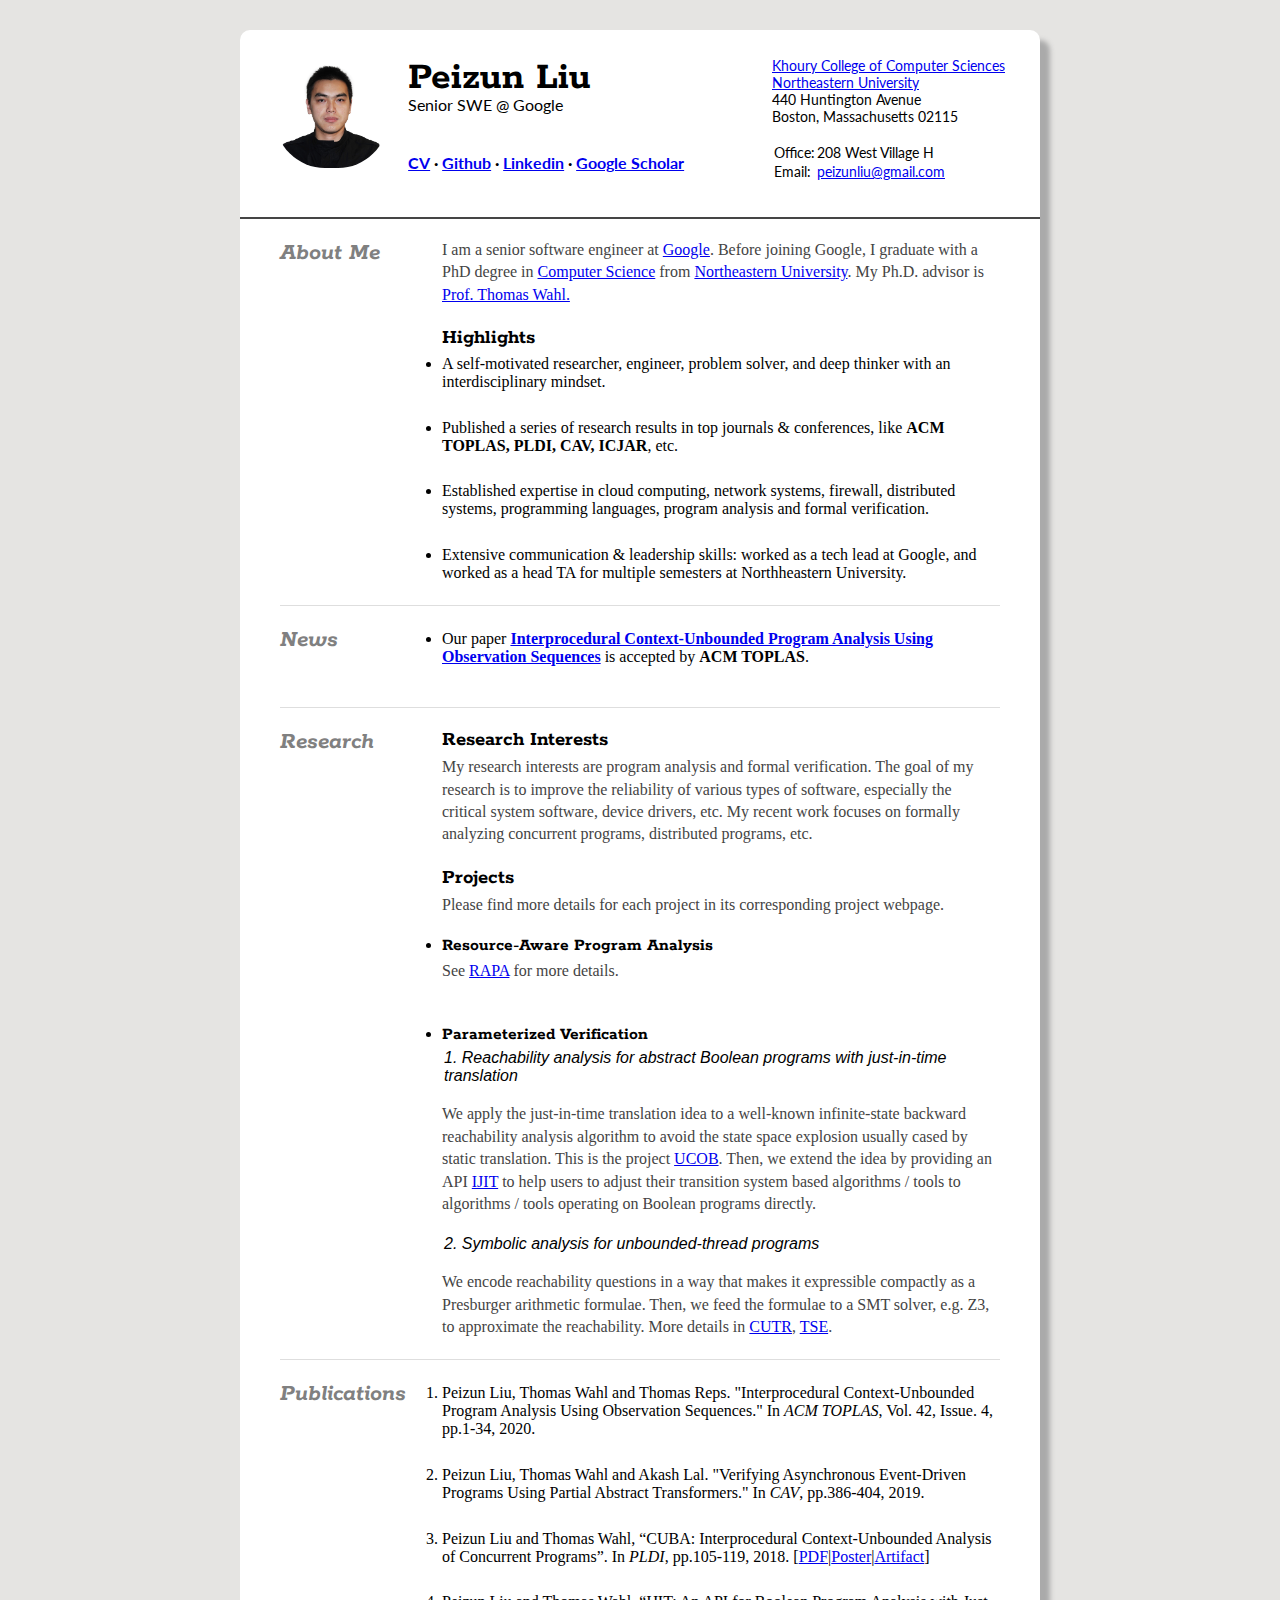
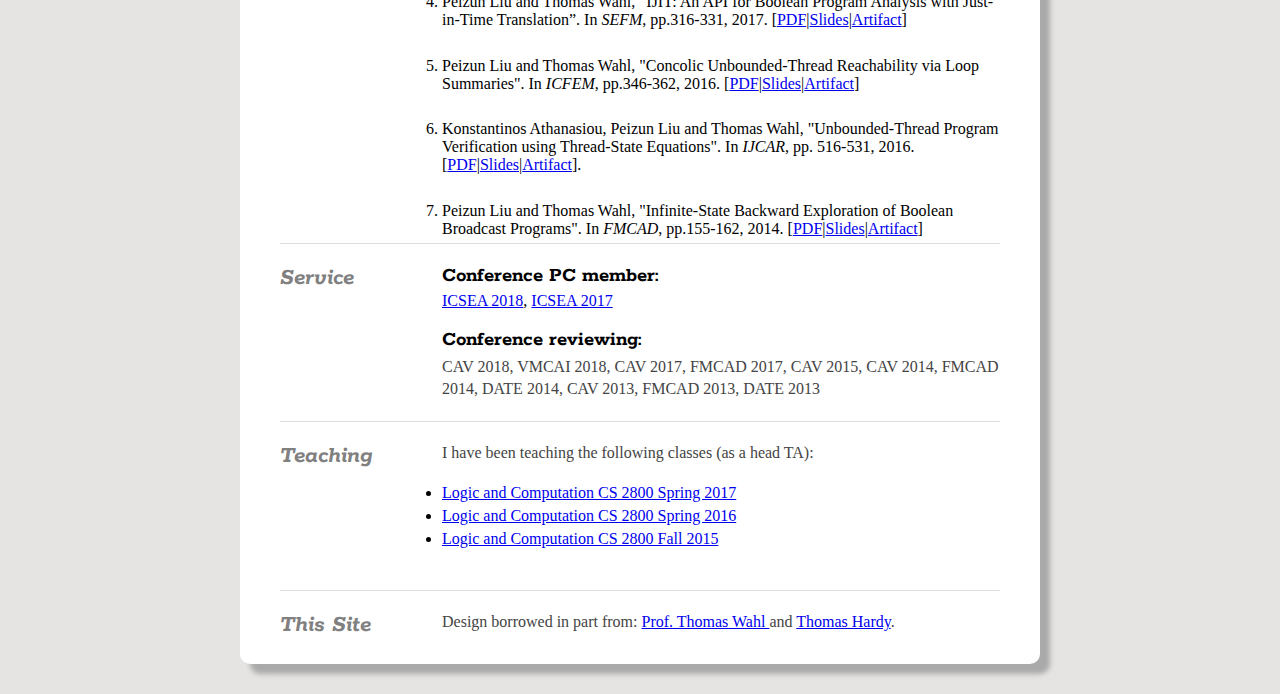
<file: index.html>
<!DOCTYPE html>
<html>
  <head>
    <title>Peizun Liu - Homepage</title>
    <meta name="viewport" content="width=device-width"/>
    <meta name="description" content="The Homepage of Peizun Liu."/>
    <meta charset="UTF-8">

    <link type="text/css" rel="stylesheet" href="style.css">
    <link href='http://fonts.googleapis.com/css?family=Rokkitt:400,700|Lato:400,300' rel='stylesheet' type='text/css'>
  </head>
  <body id="top">
    <div id="cv">
      <div class="mainDetails">
	<div id="headshot">
	  <img src="./images/me.jpeg" alt="Peizun Liu" />
	</div>
	
	<div id="name">	  
	  <h1 class="name">Peizun Liu <br/></h1>
	  <h3>Senior SWE @ Google</h3>
	  <br/>
	  <p>
	    <ul class="jump-bar">
	      <li><a href="./data/cv.pdf">CV</a></li>
	      <li>·</li>
	      <li><a href="https://github.com/lpzun">Github</a></li>
	      <li>·</li>
	      <li><a href="https://www.linkedin.com/in/peizunliu">Linkedin</a></li>
	      <li>·</li>
	      <li><a href="https://scholar.google.com/citations?user=uINg06kAAAAJ&hl=en">Google Scholar</a></li>
	    </ul>
	  </p>
	</div>
	
	<div id="contactDetails">
	  <ul>
	    <a href="https://www.khoury.northeastern.edu/">Khoury College of Computer Sciences</a><br/>
	    <a href="http://www.northeastern.edu/">Northeastern University</a><br/>
	    440 Huntington Avenue<br/>
	    Boston, Massachusetts 02115<br/>
	    <br/>
	    <table>
	      <tr><b><td>Office:</td><td>208 West Village H</td></b></tr>
	      <tr><td>Email:</td> <td><a href="mailto:peizunliu@gmail.com">peizunliu@gmail.com</a></td></tr>
	    </table>
	  </ul>
	</div>
	<div class="clear"></div>
      </div>
      
      <div id="mainArea">
	<section>
	  <div class="sectionTitle">
	    <h1>About Me</h1>
	  </div>
	  
	  <div class="sectionContent">
	    <article>
	      <p>I am a senior software engineer at
		<a href="https://www.google.com">Google</a>.
		Before joining Google, I graduate with a PhD degree in <a href="https://www.khoury.northeastern.edu/">Computer Science</a> from
	    <a href="http://www.northeastern.edu/">Northeastern University</a>.
		My Ph.D. advisor is <a href="http://www.ccs.neu.edu/home/wahl/">Prof. Thomas Wahl.</a></p>
	    </article>
	    <article>
	      <h2>Highlights</h2>
		    <article>
			    <ul>
			    <li>A self-motivated researcher, engineer, problem solver, and deep thinker with an interdisciplinary mindset.</li><br>
		            <li>Published a series of research results in top journals & conferences, like <b>ACM TOPLAS, PLDI, CAV, ICJAR</b>, etc.</li><br>
		            <li>Established expertise in cloud computing, network systems, firewall, distributed systems, programming languages, program analysis and formal verification.</li><br>
		            <li>Extensive communication & leadership skills: worked as a tech lead at Google, and worked as a head TA for multiple semesters at Northheastern University.</li><br>
	      </ul>
	    </article>
	  </div>
	  <div class="clear"></div>
	</section>
	<section>
	  <div class="sectionTitle">
	    <h1>News</h1>
	  </div>
	  <div class="sectionContent">
	    <article>
	      <ul>
		<li>Our paper <b><a href="https://dl.acm.org/doi/10.1145/3418583">Interprocedural Context-Unbounded Program Analysis Using Observation Sequences</a></b> is accepted by <b>ACM TOPLAS</b>.</li><br>
	      </ul>
	    </article>
			      </br>
	  </div>
	  <div class="clear"></div>
</sectio>

<section>
  <div class="sectionTitle">
    <h1>Research</h1>
  </div>
  
  <div class="sectionContent">
    <article>
      <h2>Research Interests</h2>
      <!--p>My research interests are
	  <b>program analysis</b> and
	  <b>verification</b>. My current work
	  is focused on formally analyzing concurrent
	  programs. This work is based
	  on concurrent Boolean
	  programs, i.e., programs
	  resulting from applying
	  predicate abstraction to
	  general concurrent software,
	  and that consist of procedures
	  intended to be run by many
	  threads in parallel.</p-->

      <p>My research interests are program analysis and formal
      verification. The goal of my research is to improve the
      reliability of various types of software, especially the
      critical system software, device drivers, etc. My recent work
      focuses on formally analyzing concurrent programs, distributed
      programs, etc.</p> 
    </article>
    <article>
      <h2>Projects</h2>
      <p>Please find more details for each project in its
      corresponding project webpage.</p>
      <p>
	<ul>
	  <li><h3>Resource-Aware Program Analysis</h3>
	    <p>See <a href="https://lpzun.github.io/rapa/">RAPA</a> for more 
	    details.</p>
	  </li>
	  <br/>
	  <li><h3>Parameterized Verification</h3>
	    <h4>1. Reachability analysis for abstract Boolean programs with just-in-time translation</h4>
				      </br>
	    <p>
	      We apply the just-in-time
	      translation idea to a well-known infinite-state backward reachability analysis algorithm to avoid the state space explosion usually cased by static translation.
	      This is the project 
	      <a href="./ucob/">UCOB</a>. Then, we extend the idea by providing an API <a href="./ijit/">IJIT</a>
	      to help users to adjust their transition system based algorithms / tools to algorithms
	      / tools operating on Boolean programs directly.</p>
	    
	    <h4>2. Symbolic analysis for unbounded-thread programs</h4>
				      </br>
	    <p>We encode reachability questions in a way that makes it expressible compactly as a Presburger arithmetic formulae. Then, we feed the formulae to a SMT solver, e.g. Z3, to approximate the reachability. More details in <a href="./cutr/">CUTR</a>, <a href="./tse/">TSE</a>.</p>
	  </li>
	</ul>
      </p>
    </article>
  </div>
  <div class="clear"></div>
</section>

<section>
  <div class="sectionTitle">
    <h1>Publications</h1>
  </div>
  
  <div class="sectionContent">
    <article>
      <ol type="1">
      	<li>Peizun Liu, Thomas Wahl and Thomas Reps. "Interprocedural Context-Unbounded Program Analysis Using Observation Sequences." In <i>ACM TOPLAS</i>, Vol. 42, Issue. 4, pp.1-34, 2020.
	</li><br>
        <li>Peizun Liu, Thomas Wahl and Akash Lal. "Verifying Asynchronous Event-Driven Programs Using Partial Abstract Transformers." In <i>CAV</i>, pp.386-404, 2019.
      	</li><br>
	<li> Peizun Liu and Thomas Wahl, “CUBA: Interprocedural Context-Unbounded Analysis of Concurrent Programs”. In <i>PLDI</i>, pp.105-119, 2018.
	  [<a href="./cuba/lw18.pdf">PDF</a>|<a href="./data/cuba_poster.pdf">Poster</a>|<a href="./cuba/">Artifact</a>]
	</li><br>

	<li> Peizun Liu and Thomas Wahl, “IJIT: An API for Boolean Program Analysis with Just-in-Time Translation”. In <i>SEFM</i>, pp.316-331, 2017.
	  [<a href="https://arxiv.org/pdf/1706.03167.pdf">PDF</a>|<a href="./data/lw17.pdf">Slides</a>|<a href="./ijit/">Artifact</a>]
	</li><br>
	
	<li> Peizun Liu and Thomas Wahl, "Concolic Unbounded-Thread Reachability via Loop Summaries". In <i>ICFEM</i>, pp.346-362, 2016.			  
	  [<a href="https://arxiv.org/pdf/1607.08273.pdf">PDF</a>|<a href="./data/lw16.pdf">Slides</a>|<a href="./cutr/">Artifact</a>]
	</li><br>
	
	<li> Konstantinos Athanasiou,
	  Peizun Liu and Thomas Wahl, "Unbounded-Thread Program Verification using Thread-State Equations". In <i>IJCAR</i>, pp. 516-531,
	  2016. [<a href="http://link.springer.com/chapter/10.1007%2F978-3-319-40229-1_35">PDF</a>|<a href="./data/alw16.pdf">Slides</a>|<a href="./tse/">Artifact</a>].
	</li><br>
	
	<li> Peizun Liu and Thomas Wahl,
	  "Infinite-State Backward Exploration
	  of Boolean Broadcast Programs". In <i>FMCAD</i>, pp.155-162,
	  2014. [<a href="http://www.cs.utexas.edu/users/hunt/FMCAD/FMCAD14/proceedings/26_liu.pdf">PDF</a>|<a href="http://www.cs.utexas.edu/users/hunt/FMCAD/FMCAD14/slides/liu_wahl.pdf">Slides</a>|<a href="./ucob/">Artifact</a>]
	</li>
      </ol>
  </div>
  <div class="clear"></div>
</section>

<div class="sectionContent">
</div>
<div class="clear"></div>
</section>

<section>
  <div class="sectionTitle">
    <h1>Service</h1>
	</div>
  <div class="sectionContent">
    <article>
      <h2>Conference PC member:</h2>
      <a href="https://www.iaria.org/conferences2018/ICSEA18.html">ICSEA 2018</a>,
      <a href="https://www.iaria.org/conferences2017/ICSEA17.html">ICSEA 2017</a>
			      </br>
			      </br>
		              <h2>Conference reviewing:</h2>
      <p>CAV 2018, VMCAI 2018, CAV 2017, 
	FMCAD 2017, CAV 2015, CAV 2014, FMCAD 2014, DATE 2014, CAV 2013,
	FMCAD 2013, DATE 2013</p>
    </article>
  </div>
  <div class="clear"></div>
</section>

<section>
  <div class="sectionTitle">
    <h1>Teaching</h1>
  </div>
  
  <div class="sectionContent">
    <p>I have been teaching the following classes (as a head TA):
      <ul>
	<li><a href="https://course.ccs.neu.edu/cs2800sp17/contact.html">Logic and Computation CS 2800 Spring 2017</a></li>
	<li><a href="http://www.ccs.neu.edu/home/pete/courses/Logic-and-Computation/2016-Spring/contact.html">Logic and Computation CS 2800 Spring 2016</a></li>
	<li><a href="http://www.ccs.neu.edu/home/wahl/Teaching/Logic-and-Computation/2015-fall/contact.html">Logic and Computation CS 2800 Fall 2015</a></li>
      </ul>
			    </br>
    </p>
  </div>
  <div class="clear"></div>
</section>

<section>
  <div class="sectionTitle">
    <h1>This Site</h1>
  </div>
  
  <div class="sectionContent">
    <article>
      <p>Design borrowed in part
	from: <a href="http://www.ccs.neu.edu/home/wahl/">Prof. Thomas
	  Wahl </a> and <a href="http://www.thomashardy.me.uk/cv/">Thomas Hardy</a>.</p>
    </article>
  </div>
  <div class="clear"></div>
</section>
</div>
</div>
</body>
</html>
</file>
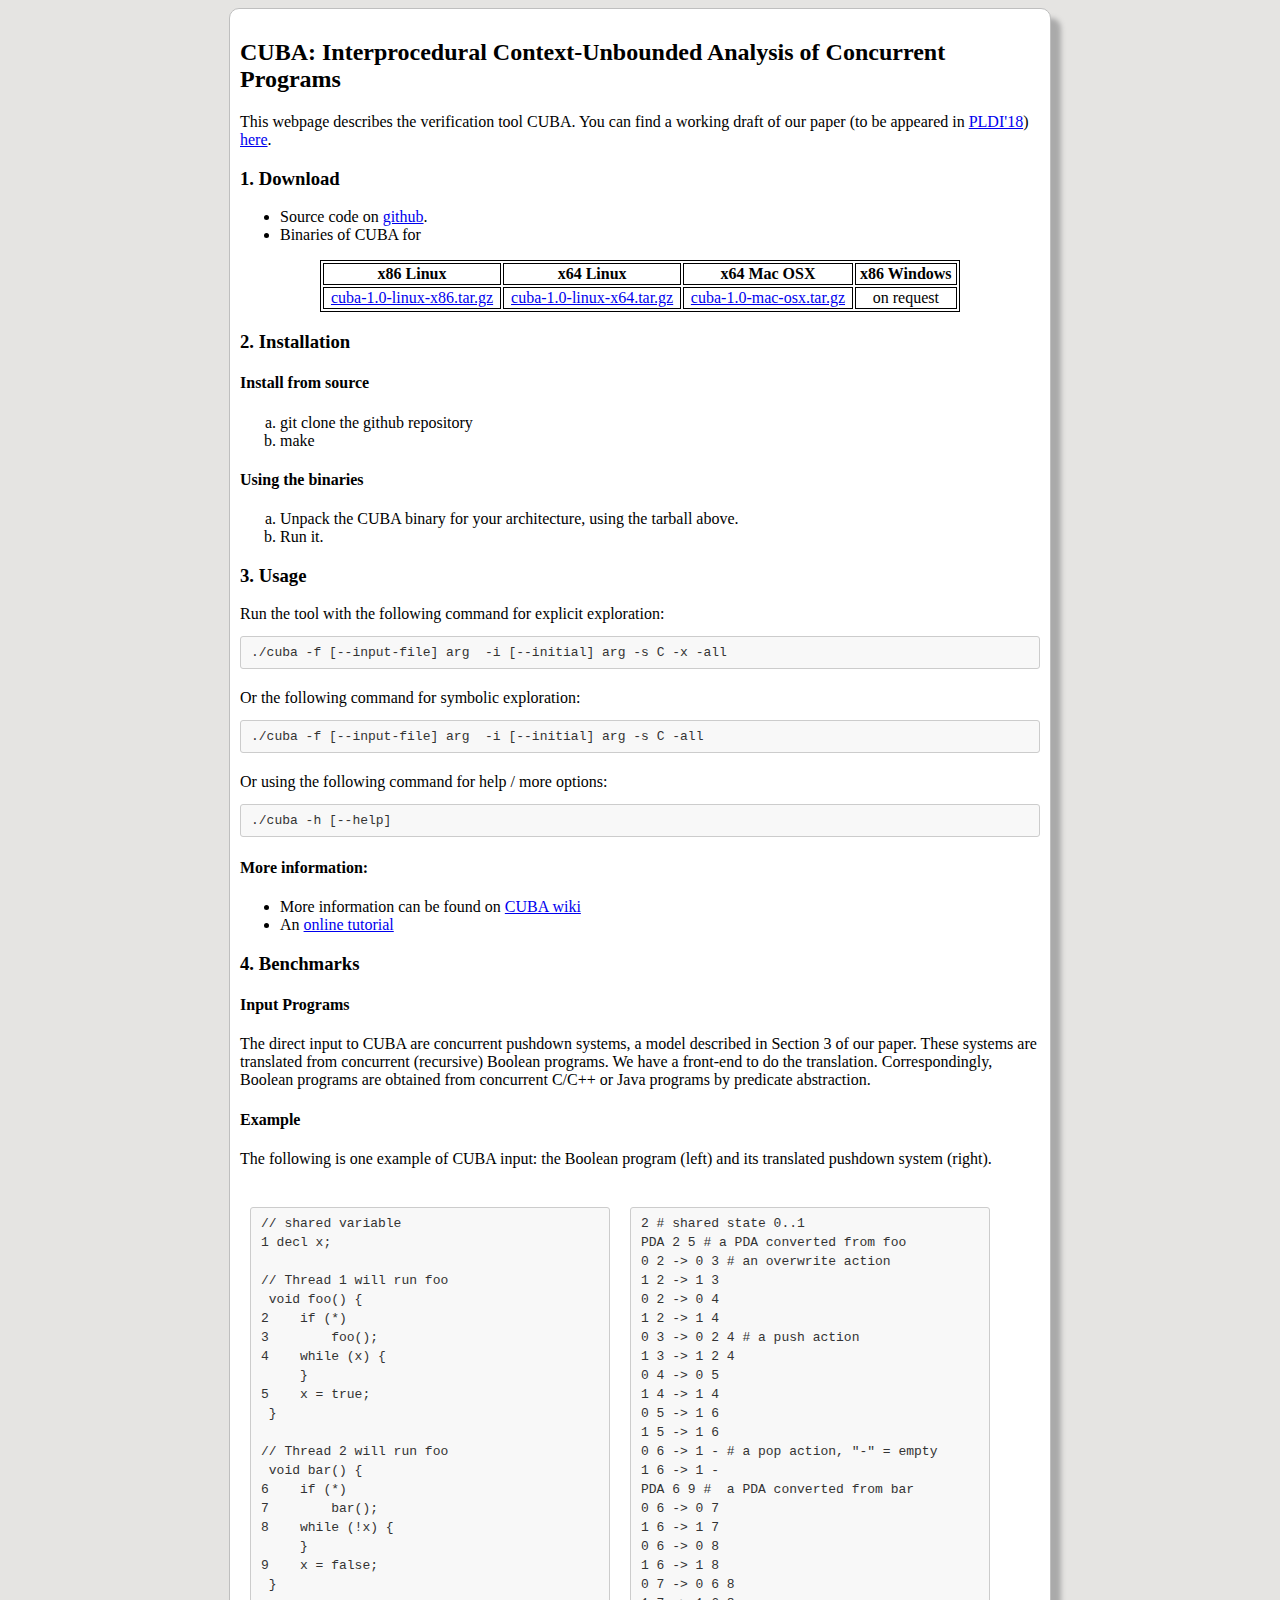
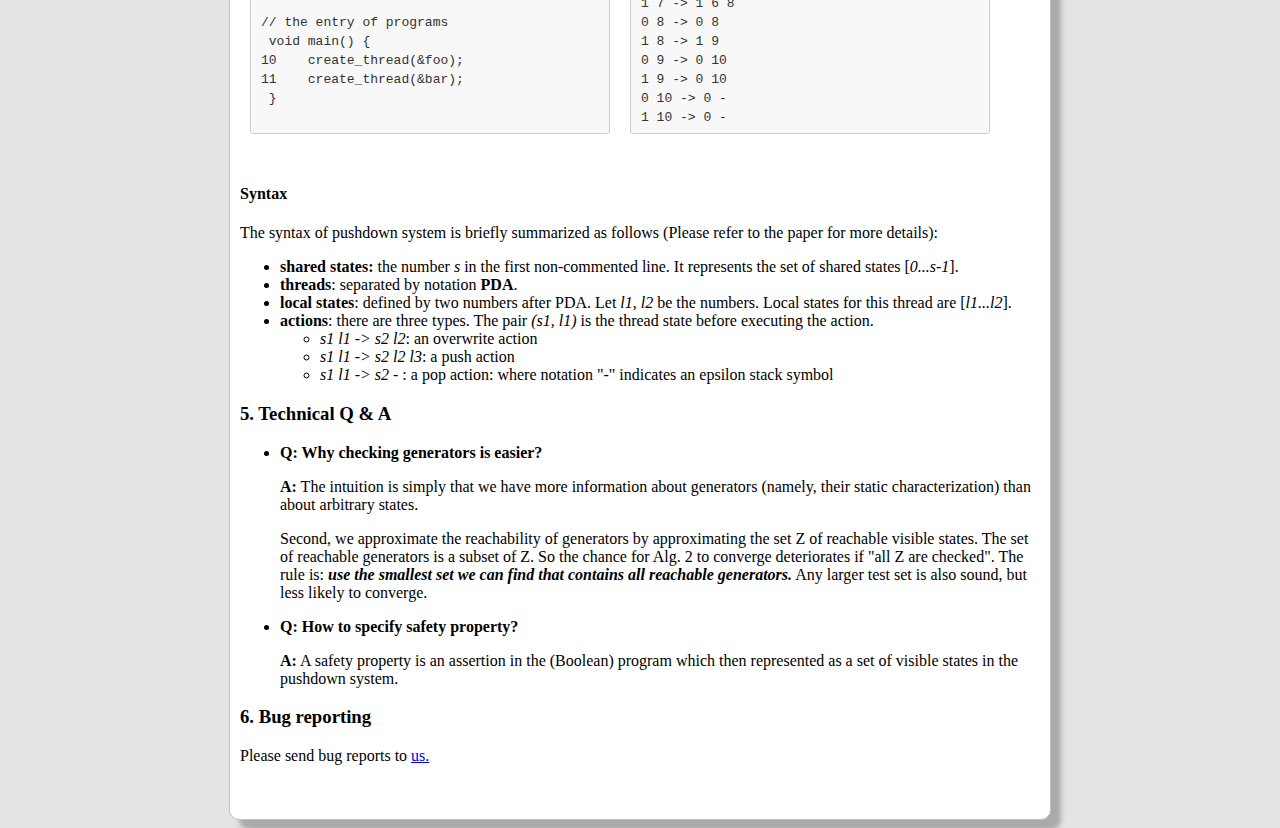
<file: cuba/index.html>
<!DOCTYPE html>
<html>
  <head>
    <meta http-equiv="content-type" content="text/html;charset=windows-1252">
    <link type="text/css" rel="stylesheet" href="../project.css">
    <style>
      /* Create two equal columns that floats next to each other */
      .column {
      float: left;
      width: 45%;
      padding: 10px;
      /*height: 300px;  Should be removed. Only for demonstration */
      }

      /* Clear floats after the columns */
      .row:after {
      content: "";
      display: table;
      clear: both;
      }

      /* Responsive layout - makes the two columns stack on top of each other instead of next to each other */
      @media (max-width: 600px) {
      .column {
      width: 100%;
      }
      }
    </style>
  <style>
    table, th, td {
    border: 1px solid black;
    }
  </style>
    <title>Homepage of CUBA</title>
  </head>
  <body>
    <div class="content">
    <h2>CUBA: Interprocedural Context-Unbounded Analysis of Concurrent Programs</h2>
    This webpage describes the verification tool CUBA. You can find a working draft of our paper (to be appeared in <a href="https://conf.researchr.org/home/pldi-2018">PLDI'18</a>) <a href="./lw18-cuba-draft.pdf">here</a>.<br>
    <h3>1. Download<br></h3>
    <ul>
      <li>Source code on <a href="https://github.com/lpzun/cuba">github</a>.</li>
      <li>Binaries of CUBA for<br/>
      </li>
    </ul>
    <table style="width:640px" align="center">
      <thead align="center">
        <tr>
          <th>x86 Linux</th>
          <th>x64 Linux</th>
          <th>x64 Mac OSX</th>
          <th>x86 Windows</th>
        </tr>
      </thead>
      <tbody align="center">
        <tr>
          <td class="centerText">
	    <a href="./cuba-1.0-linux-x86.tar.gz" download="cuba-1.0-linux-x86.tar.gz">cuba-1.0-linux-x86.tar.gz</a>
          </td>
          <td class="centerText">
	    <a href="./cuba-1.0-linux-x64.tar.gz" download="cuba-1.0-linux-x64.tar.gz">cuba-1.0-linux-x64.tar.gz</a>
          </td>
          <td class="centerText">
	    <a href="./cuba-1.0-mac-osx.tar.gz" download="cuba-1.0-mac-osx.tar.gz">cuba-1.0-mac-osx.tar.gz</a>
          </td>
          <td class="centerText">on request</td>
        </tr>
      </tbody>
    </table>
    <h3>2. Installation<br></h3>

    <h4>Install from source</h4>
    <ol start="1" type="a">
      <li>git clone the github repository</li>
      <li>make</li>
    </ol>
    <h4>Using the binaries</h4>
    <ol start="1" type="a">
      <li>Unpack the CUBA binary for your architecture, using the
        tarball above.</li>
      <li>Run it.</li>
    </ol>
    
    <h3>3. Usage<br></h3>
    Run the tool with the following command for explicit exploration:
    <pre><code>./cuba -f [--input-file] arg  -i [--initial] arg -s C -x -all </code></pre>

    Or the following command for symbolic exploration:
    <pre><code>./cuba -f [--input-file] arg  -i [--initial] arg -s C -all </code></pre>

    Or using the following command for help / more options:

    <pre><code>./cuba -h [--help]</code></pre>
    
    <h4>More information:</h4>
    <ul>
      <li>More information can be found on <a
					     href="https://github.com/lpzun/cuba/wiki">CUBA wiki</a></li>
      <li>An <a href="https://github.com/lpzun/cuba/wiki/Tutorial">online tutorial</a></li>
    </ul>

    <h3>4. Benchmarks</h3>
    <h4>Input Programs</h4>
    <p>The direct input to CUBA are concurrent pushdown systems, a model
      described in Section 3 of our paper. These systems are translated from concurrent
      (recursive) Boolean programs.  We have
      a front-end to do the translation. Correspondingly, Boolean programs are
      obtained from concurrent C/C++ or Java programs by predicate
      abstraction.
    </p>
    <h4>Example</h4>
    <p>
      The following is one example of CUBA input: the Boolean program (left)
      and its translated pushdown system  (right).
    </p>
    <div class="row">
      <div class="column">
	<pre>
// shared variable
1 decl x;

// Thread 1 will run foo
 void foo() {
2    if (*)
3        foo();
4    while (x) {
     }
5    x = true;
 }

// Thread 2 will run foo
 void bar() {
6    if (*)
7        bar();
8    while (!x) {
     }
9    x = false;
 }

// the entry of programs
 void main() {
10    create_thread(&foo);
11    create_thread(&bar);
 }
	</pre>
      </div>
      <div class="column">
	<pre>
2 # shared state 0..1
PDA 2 5 # a PDA converted from foo
0 2 -> 0 3 # an overwrite action
1 2 -> 1 3
0 2 -> 0 4
1 2 -> 1 4
0 3 -> 0 2 4 # a push action
1 3 -> 1 2 4
0 4 -> 0 5
1 4 -> 1 4
0 5 -> 1 6
1 5 -> 1 6
0 6 -> 1 - # a pop action, "-" = empty
1 6 -> 1 -
PDA 6 9 #  a PDA converted from bar
0 6 -> 0 7
1 6 -> 1 7
0 6 -> 0 8
1 6 -> 1 8
0 7 -> 0 6 8
1 7 -> 1 6 8
0 8 -> 0 8
1 8 -> 1 9
0 9 -> 0 10
1 9 -> 0 10
0 10 -> 0 -
1 10 -> 0 -</pre>
      </div>
    </div>
    <h4>Syntax</h4>
    <p>The syntax of pushdown system is briefly summarized as follows (Please refer to the paper for more details):</p>
    <ul>
      <li><b>shared states:</b> the number <i>s</i> in the first non-commented line. It represents the set of shared states [<i>0...s-1</i>].</li>
      <li><b>threads</b>: separated by notation <b>PDA</b>.</li>
      <li><b>local states</b>: defined by two numbers after PDA. Let <i>l1, l2</i> be the numbers. Local states for this thread are [<i>l1...l2</i>].</li>
      <li><b>actions</b>: there are three types. The pair <i>(s1, l1)</i> is the thread state before executing the action.
	<ul>
	  <li><i>s1 l1 -> s2 l2</i>: an overwrite action </li>
	  <li><i>s1 l1 -> s2 l2 l3</i>: a push action</li>
	  <li><i>s1 l1 -> s2 - </i>: a pop action: where notation "-" indicates an epsilon stack symbol</li>
	</ul>
      </li>
      </ul>
    <!--h4>Reproducing experimental results</h4>
    Coming soon.
    Here are some <a href="./cuba.bm.tar.gz" download="cuba.bm.tar.gz">benchmarks</a> that can be used to experiment with our tool. -->
    
    <h3>5. Technical Q & A<br></h3>
    <ul>
      <li><b>Q: Why checking generators is easier?</b></li>
      <p> <b>A:</b>
	The intuition is simply that we have more information about generators
	(namely, their static characterization) than about arbitrary states.
      </p>

      <p>Second, we approximate the reachability of generators by approximating
	the set Z of reachable visible states. The set of reachable generators is a
	subset of Z. So the chance for Alg. 2 to converge deteriorates if "all
	Z are checked". The rule is: <i><b>use the smallest set we can find that
	contains all reachable generators.</b></i> Any larger test set is also sound, but
	less likely to converge.
      </p>
      <li><b>Q: How to specify safety property?</b></li>
      <p> <b>A:</b> A safety property is an assertion in the (Boolean) program which then
	  represented as a set of visible states in the pushdown system.
      </p>

    </ul>
    <!--<h3>6. Experiments<br></h3>
	To evaluate CUBA, we collect a serise of multi-threaded program verification 
	<a href="./cuba-tools.html">tools</a>, and compare against some of them. -->
    <h3>6. Bug reporting<br></h3>
    <p>Please send bug reports to <a
				    href="mailto:lpzun@ccs.neu.edu?Subject=CUBA%20Bug%20Reporting"
				    target="_top">us.</a><br>
      <br>
    </p>
    </div>
  </body>
</html>
</file>
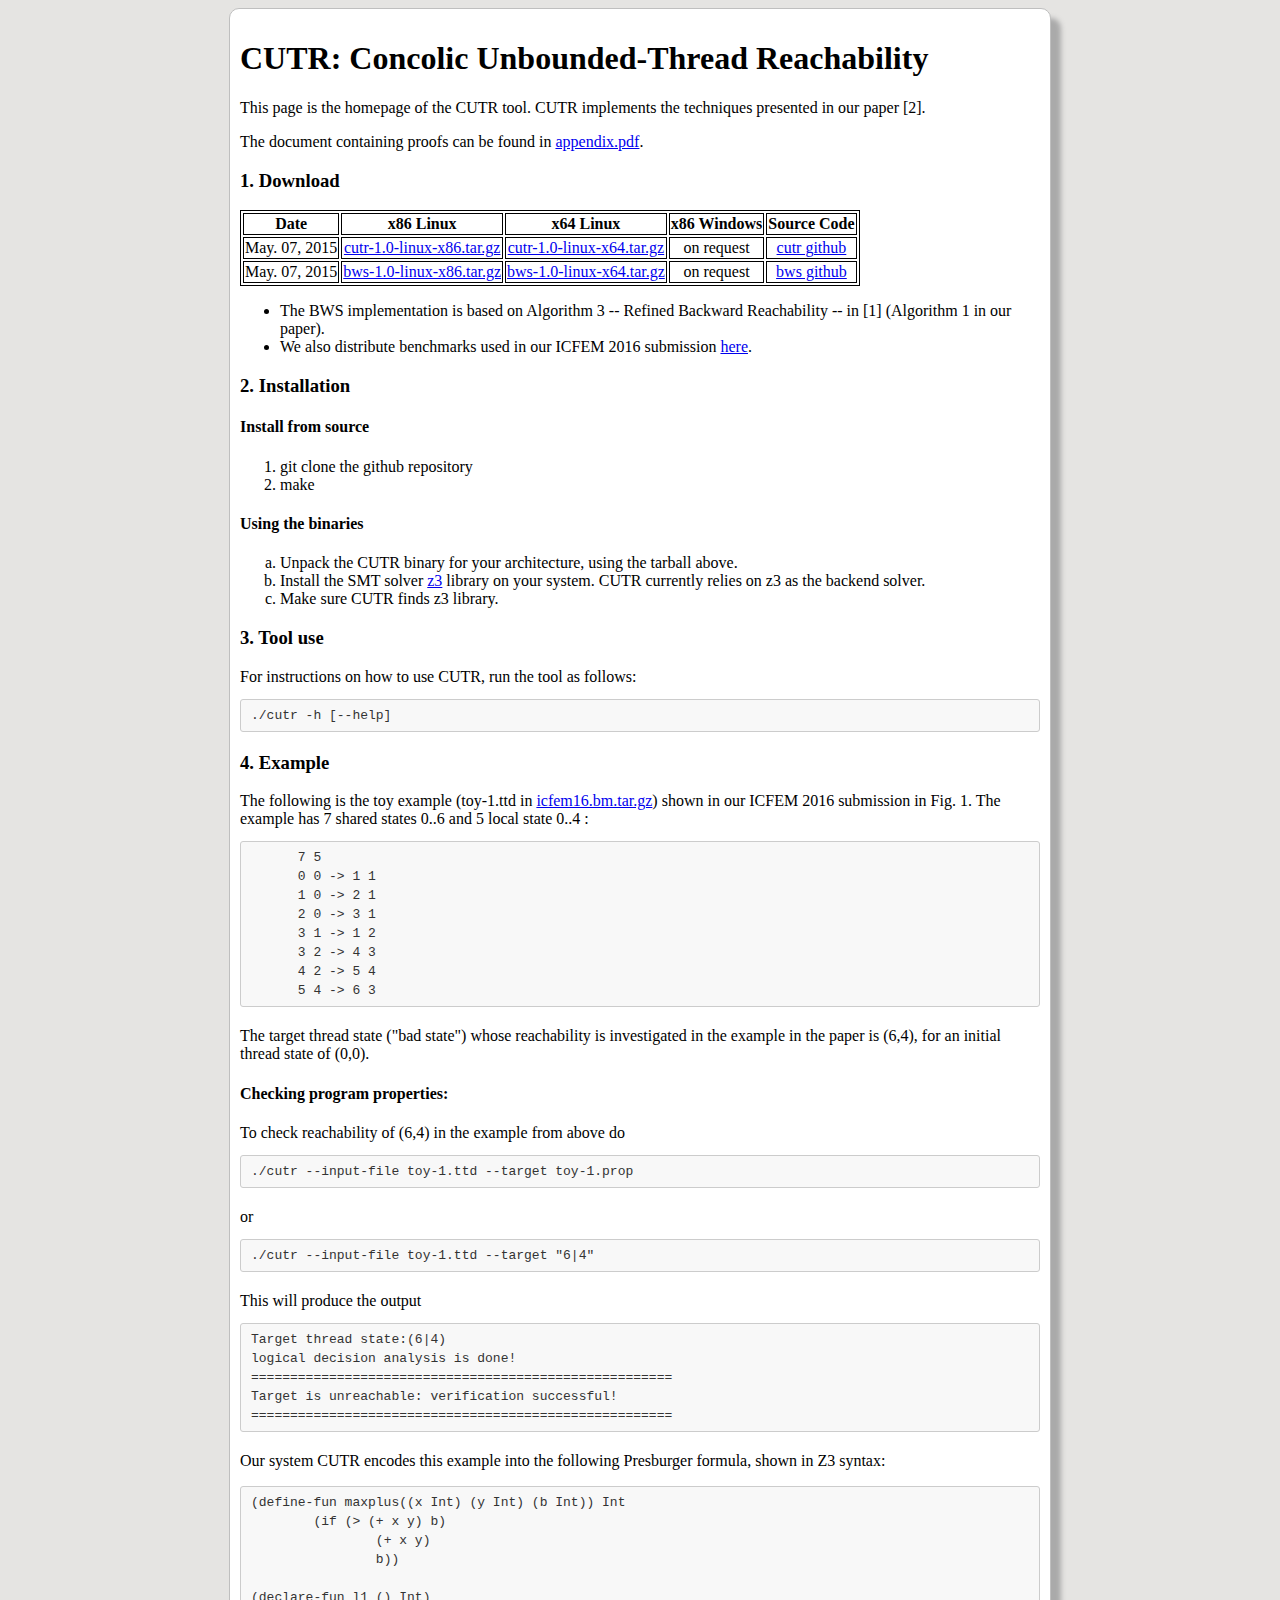
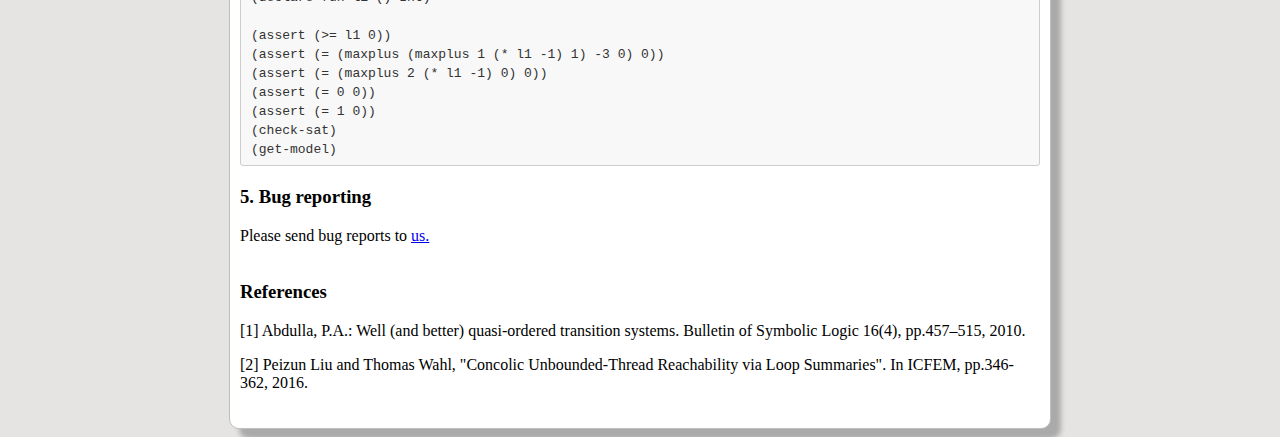
<file: cutr/index.html>
<!DOCTYPE html>
<html>
  <head>
    <meta http-equiv="content-type" content="text/html; charset=windows-1252">
    <link type="text/css" rel="stylesheet" href="../project.css">
  <style>
    table, th, td {
    border: 1px solid black;
    }
  </style>
    <title>Homepage for CUTR</title>
  </head>
  <body>
    <div class="content">
    <h1>CUTR: Concolic Unbounded-Thread Reachability</h1>
    
    <p>This page is the homepage of the CUTR tool. CUTR
      implements the techniques presented in our paper [2].</p>
    The document containing proofs can be found in 
    <a href="./appendix.pdf">appendix.pdf</a>.
    <br>
    <h3>1. Download<br>
    </h3>
    <!--
    <p> We currently distribute binaries of CUTR for 32-bit, 64-bit
      Linux and (on request) 32-bit Windows. Additionally, in <a
        href="./bws-src-1.0.tar.gz" download="bws-src-1.0.tar.gz">bws-src-1.0.tar.gz</a>
      we distribute the source code of <b>our</b> BWS implementation,
      which is based on Algorithm 3 --
      Refined Backward Reachability -- in
      [1] (Algorithm 1 in our paper). The binary is provided below.<br>
    </p>
    -->
    <table id="crp-table">
      <thead align="center">
        <tr>
          <th>Date</th>
          <th>x86 Linux</th>
          <th>x64 Linux</th>
          <th>x86 Windows</th>
          <th>Source Code</th>
        </tr>
      </thead>
      <tbody align="center">
        <tr>
          <td class="centerText">May. 07, 2015</td>
          <td class="centerText"><a href="./cutr-1.0-linux-x86.tar.gz"
				    download="cutr-1.0-linux-x86.tar.gz">cutr-1.0-linux-x86.tar.gz</a>
          </td>
          <td class="centerText"><a href="./cutr-1.0-linux-x64.tar.gz"
				    download="cutr-1.0-linux-x64.tar.gz">cutr-1.0-linux-x64.tar.gz</a>
          </td>
          <td class="centerText">on request</td>
	  <td class="centerText"><a href="https://github.com/lpzun/cutr">cutr
	      github</a></td>
        </tr>
        <tr>
          <td class="centerText">May. 07, 2015</td>
          <td class="centerText"> <a href="./bws-1.0-linux-x86.tar.gz"
				     download="bws-1.0-linux-x86.tar.gz">bws-1.0-linux-x86.tar.gz</a>
          </td>
          <td class="centerText"> <a href="./bws-1.0-linux-x64.tar.gz"
				     download="bws-1.0-linux-x64.tar.gz">bws-1.0-linux-x64.tar.gz</a>
          </td>
          <td class="centerText">on request</td>
	  <td class="centerText"><a href="https://github.com/lpzun/bws">bws
	      github</a></td>
        </tr>
      </tbody>
    </table>
    <ul>
      <li> The BWS implementation is based on Algorithm 3 --
	Refined Backward Reachability -- in
	[1] (Algorithm 1 in our paper). 
      </li>
    <li>We also distribute benchmarks used in our ICFEM 2016 submission <a
        href="./icfem16.bm.tar.gz" download="icfem16.bm.tar.gz">here</a>.
    </li>
    </ul>

    <h3>2. Installation<br></h3>

    <h4>Install from source</h4>
    <ol><start="1" type="a">
      <li>git clone the github repository</li>
      <li>make</li>
    </ol>
    <h4>Using the binaries</h4>
    <ol start="1" type="a">
      <li>Unpack the CUTR binary for your architecture, using the
        tarball above.</li>
      <li>Install the SMT solver <a href="https://github.com/Z3Prover/z3">z3</a>
        library on your system. CUTR currently relies on z3 as the backend
        solver.</li>
      <li>Make sure CUTR finds z3 library. 
      </li>
    </ol>
    <!--, an online version at <a
      href="http://rise4fun.com/z3/tutorial/guide">RiSE4Fun</a>.-->
    <h3>3. Tool use</h3>
    For instructions on how to use CUTR, run the tool as follows:
    <pre><code>./cutr -h [--help]</code></pre>
    <h3>4. Example</h3>
    The following is the toy example (toy-1.ttd in <a
      href="./icfem16.bm.tar.gz" download="icfem16.bm.tar.gz">icfem16.bm.tar.gz</a>)
    shown in our ICFEM 2016 submission in Fig. 1. The example has 7 shared
    states 0..6 and 5 local state 0..4 :<br>
    <pre>
      7 5
      0 0 -&gt; 1 1
      1 0 -&gt; 2 1
      2 0 -&gt; 3 1
      3 1 -&gt; 1 2
      3 2 -&gt; 4 3
      4 2 -&gt; 5 4
      5 4 -&gt; 6 3</pre>
    <p>The target thread state ("bad state") whose reachability is
      investigated in the example in the paper is (6,4), for an initial
      thread state of (0,0).<br>
    </p>
    <h4>Checking program properties:</h4>
    To check reachability of (6,4) in the example from above do
    <pre><code>./cutr --input-file toy-1.ttd --target toy-1.prop</code></pre>
    or
    <pre><code>./cutr --input-file toy-1.ttd --target "6|4"</code></pre>
    This will produce the output
    <pre><code>Target thread state:(6|4)
logical decision analysis is done!
======================================================
Target is unreachable: verification successful!
======================================================</code></pre>
    <p>Our system CUTR encodes this example into the following
      Presburger formula, shown in Z3 syntax:</p>
    <pre><code>(define-fun maxplus((x Int) (y Int) (b Int)) Int
	(if (&gt; (+ x y) b)
		(+ x y)
		b))

(declare-fun l1 () Int)

(assert (&gt;= l1 0))
(assert (= (maxplus (maxplus 1 (* l1 -1) 1) -3 0) 0))
(assert (= (maxplus 2 (* l1 -1) 0) 0))
(assert (= 0 0))
(assert (= 1 0))
(check-sat)
(get-model)
</code></pre>
    <h3>5. Bug reporting</h3>
    <p>Please send bug reports to <a
        href="mailto:lpzun@ccs.neu.edu?Subject=CUTR%20Bug%20Reporting"
        target="_top">us.</a><br>
      <br>
    </p>
    <h3>References</h3>
    <p>[1] Abdulla, P.A.: Well (and better) quasi-ordered transition
      systems. Bulletin of Symbolic Logic 16(4), pp.457�515, 2010. </p>
    <p>[2] Peizun Liu and Thomas Wahl, "Concolic Unbounded-Thread
    Reachability via Loop Summaries". In ICFEM, pp.346-362, 2016.</p> 
    </div>
  </body>
</html>
</file>
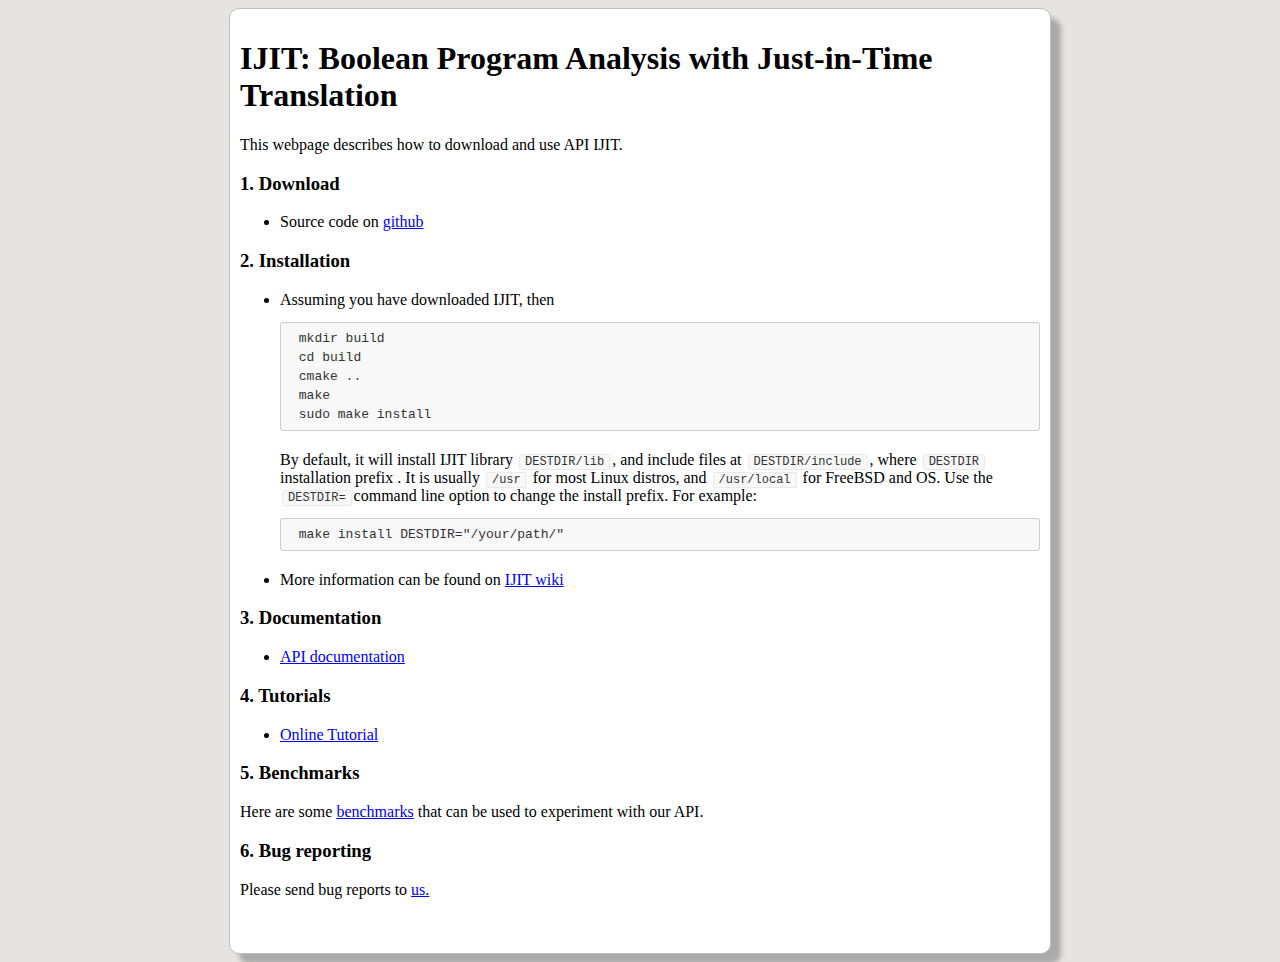
<file: ijit/index.html>
<!DOCTYPE html>
<html>
  <head>
    <meta http-equiv="content-type" content="text/html; charset=windows-1252">
    <link type="text/css" rel="stylesheet" href="../project.css">
    
    <title>IJIT: Interface for Just-In-Time translation</title>
  </head>
  <body>
    <div class="content">
      <h1>IJIT: Boolean Program Analysis with Just-in-Time Translation</h1>
      This webpage describes how to download and use API IJIT.<br>
      <h3>1. Download<br></h3>
      <ul>
	<li>Source code on <a
			     href="https://github.com/lpzun/ijit">github</a></li>
      </ul>

      <h3>2. Installation<br></h3>
      <ul>
	<li>Assuming you have downloaded IJIT, then
	  <pre><code> mkdir build<br> cd build<br> cmake ..<br> make<br> sudo make install</code></pre>
	  By default, it will install IJIT
	  library <code>DESTDIR/lib</code>, and include files at  <code>DESTDIR/include</code>, where <code>DESTDIR</code>
	  installation prefix . It is usually <code>/usr</code> for most
	  Linux distros, and <code>/usr/local</code> for FreeBSD and
	  OS. Use the <code>DESTDIR=</code>command line option to change
	  the install prefix. For example:
	  <pre><code> make install DESTDIR="/your/path/"</code></pre>
	</li>
	<li>More information can be found on <a
					       href="https://github.com/lpzun/ijit/wiki">IJIT wiki</a></li>
</li>
</ul> 

<h3>3. Documentation<br></h3>
<ul>
  <li><a href="https://github.com/lpzun/ijit/wiki/Documentation">API documentation</a></li>
</li>
</ul>

<h3>4. Tutorials<br></h3>
<ul>
  <li><a href="https://github.com/lpzun/ijit/wiki/Tutorial">Online Tutorial</a></li>
</li>
</ul>

<h3>5. Benchmarks<br></h3>
Here are some <a href="./ijit.bm.tar.gz" download="ijit.bm.tar.gz">benchmarks</a> that can be used to experiment with our API. 

<h3>6. Bug reporting<br></h3>
<p>Please send bug reports to <a
				href="mailto:lpzun@ccs.neu.edu?Subject=IJIT%20Bug%20Reporting"
				target="_top">us.</a><br>
  <br>
</p>
</div>
</body>
</html>
</file>
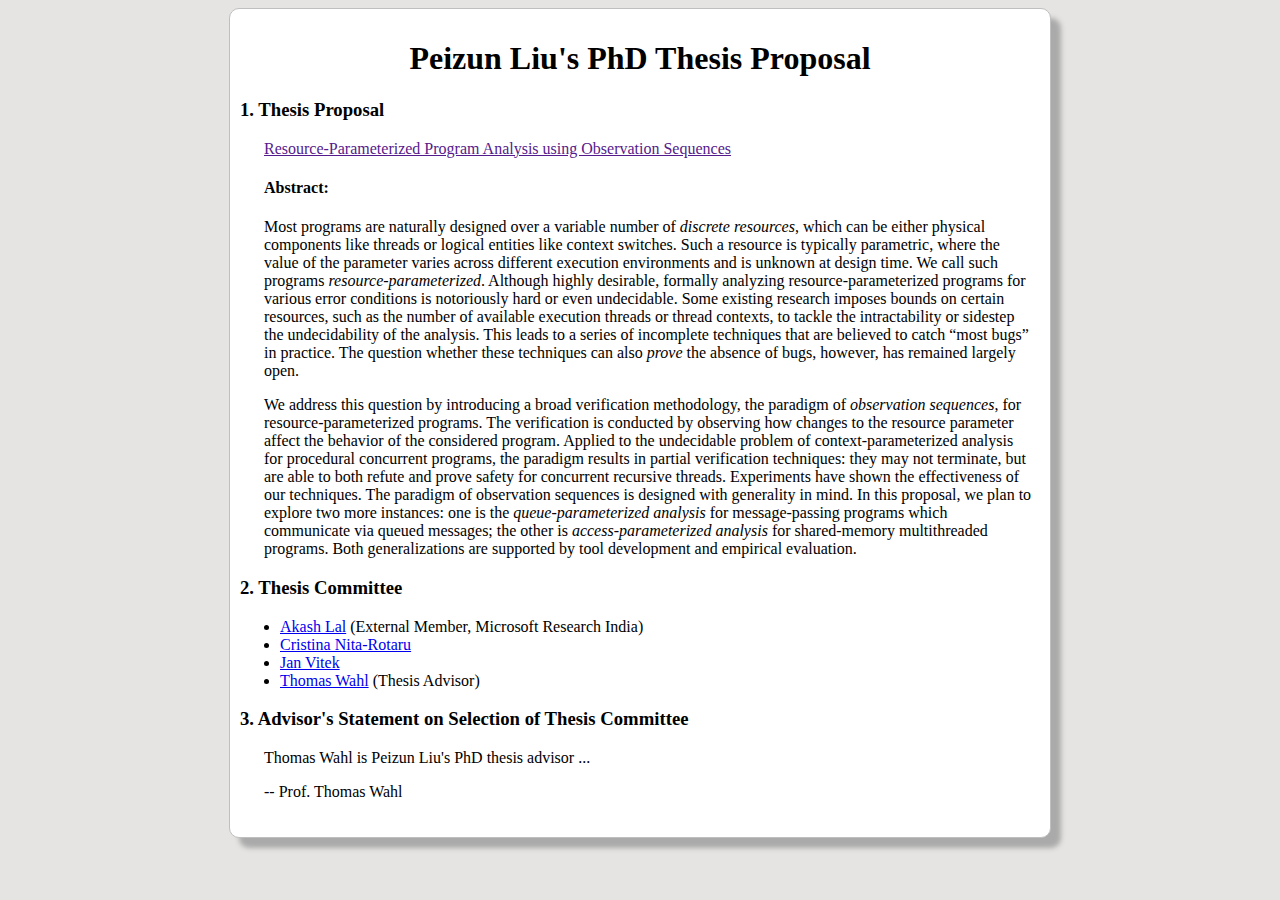
<file: proposal/index.html>
<!DOCTYPE html>
<html>
  <head>
    <meta http-equiv="content-type" content="text/html; charset=windows-1252">
    <link type="text/css" rel="stylesheet" href="../project.css">
  <style>
    table, th, td {
    border: 1px solid black;
    }
    .indented {
    padding-left: 18pt;
    padding-right: 5pt;
    }
  </style>
    <title>Thesis Proposal</title>
  </head>
  <body>
    <div class="content">
    <h1 align="center">Peizun Liu's PhD Thesis Proposal</h1>
    <h3>1. Thesis Proposal<br></h3>
    <p class="indented">
      <a href="">Resource-Parameterized Program Analysis using Observation Sequences</a>
    </p>
    <h4 class="indented">Abstract:</h4>
    <p class="indented">
      Most programs are naturally designed over a variable number
      of <i>discrete resources</i>, which can be either physical
      components like threads or logical entities like context
      switches. Such a resource is typically parametric, where the
      value of the parameter varies across different execution
      environments and is unknown at design time. We call such
      programs <i>resource-parameterized</i>. Although highly desirable,
      formally analyzing resource-parameterized programs for various
      error conditions is notoriously hard or even
      undecidable. Some existing research imposes bounds on certain
      resources, such as the number of available execution threads or
      thread contexts, to tackle the intractability or sidestep the
      undecidability of the analysis. This leads to a series of
      incomplete techniques that are believed to catch �most bugs� in
      practice. The question whether these techniques can also <i>prove</i>
      the absence of bugs, however, has remained largely open. 
    </p>
    <p class="indented">
      We address this question by introducing a broad verification
      methodology, the paradigm of <i>observation sequences</i>, for
      resource-parameterized programs. The verification is conducted by
      observing how changes to the resource parameter affect the behavior of
      the considered program. Applied to the undecidable problem of
      context-parameterized analysis for procedural concurrent programs, the
      paradigm results in partial verification techniques: they may not
      terminate, but are able to both refute and prove safety for concurrent
      recursive threads. Experiments have shown the effectiveness of our
      techniques. The paradigm of observation sequences is designed with
      generality in mind. In this proposal, we plan to explore two more
      instances: one is the <i>queue-parameterized analysis</i> for message-passing
      programs which communicate via queued messages; the other is
      <i>access-parameterized analysis</i> for shared-memory multithreaded
      programs. Both generalizations are supported by tool development and
      empirical evaluation. 
    </p>

    <h3>2. Thesis Committee<br></h3>
    <ul>      
      <li>
	<a href="https://www.microsoft.com/en-us/research/people/akashl/">Akash Lal</a> (External Member, Microsoft Research India)
      </li>      
      <li>
	<a href="http://www.ccs.neu.edu/home/crisn/">Cristina Nita-Rotaru</a>
      </li>
      <li>
	<a href="http://janvitek.org/">Jan Vitek</a>
      </li>
      <li>
	<a href="http://www.ccs.neu.edu/home/wahl/">Thomas Wahl</a> (Thesis Advisor)
      </li>
    </ul>
    
    <h3>3. Advisor's Statement on Selection of Thesis Committee<br></h3>
    <p class="indented">
      Thomas Wahl is Peizun Liu's PhD thesis advisor ...
    </p>
    <p class="indented">
      -- Prof. Thomas Wahl
    </p>

    
  </body>
</html>
</file>
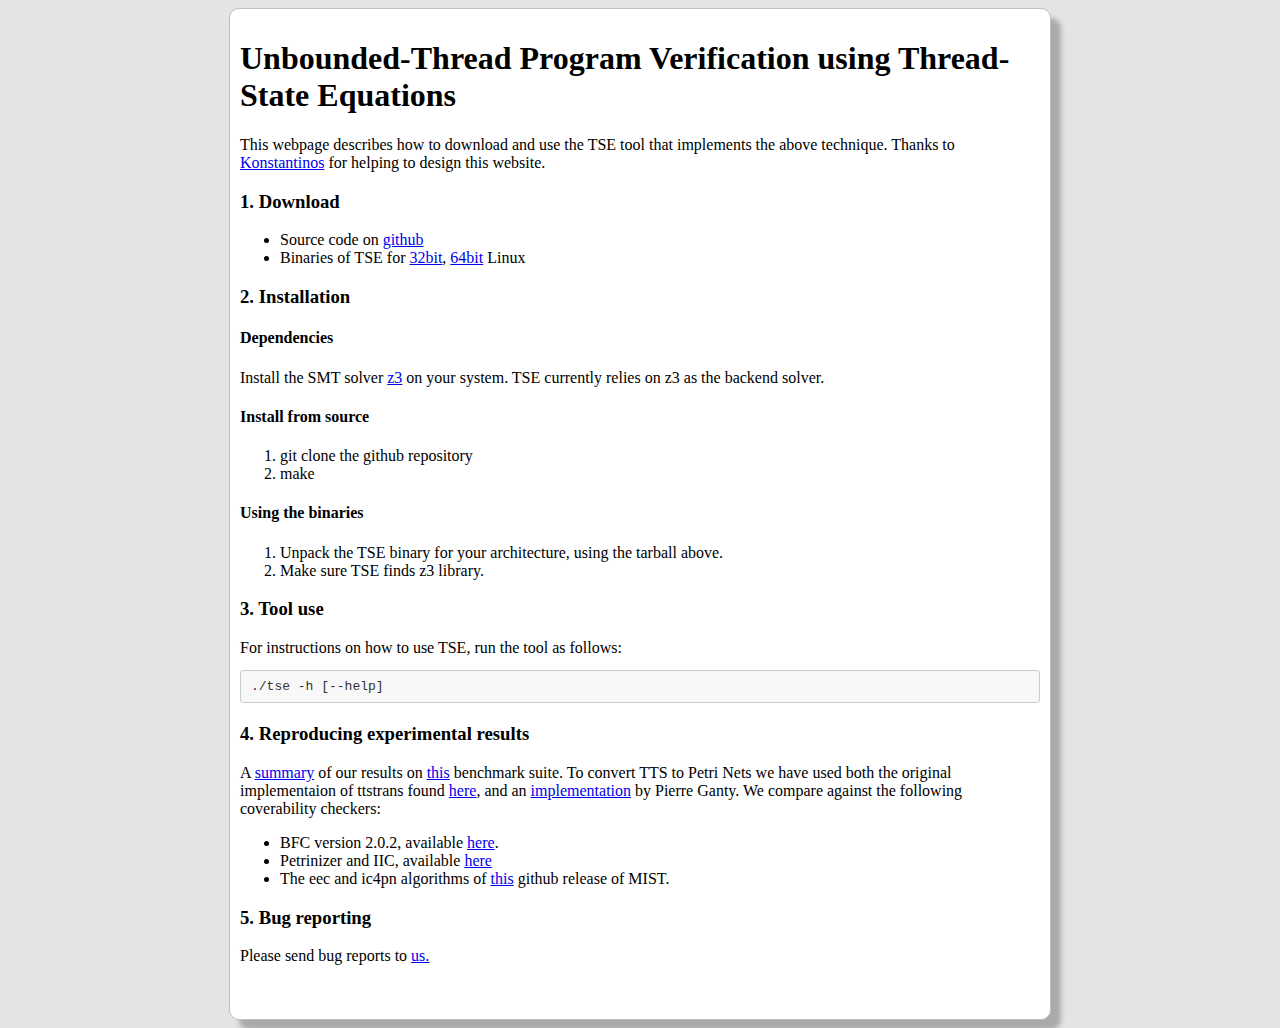
<file: tse/index.html>
<!DOCTYPE html>
<html>
  <head>
    </style>
    <meta http-equiv="content-type" content="text/html; charset=windows-1252">
    <link type="text/css" rel="stylesheet" href="../project.css">
    <title>TSE</title>
  </head>
  <body>
    <div class="content">
    <h1>Unbounded-Thread Program Verification using Thread-State Equations</h1>
    This webpage describes how to download and use the TSE tool that
    implements the above technique. Thanks to <a href="https://www.ccis.northeastern.edu/people/konstantinos-athanasiou/">Konstantinos</a> for helping to design this website.<br>
    <h3>1. Download<br>
    </h3>
    <ul>
      <li>Source code on <a
        href="https://github.com/lpzun/ctse">github</a></li>
      <li>Binaries of TSE for 
      <a
         href="./tse-1.0-linux-x86.tar.gz" download="tse-1.0-linux-x86.tar.gz">32bit</a>,
      <a
         href="./tse-1.0-linux-x64.tar.gz" download="tse-1.0-linux-x64.tar.gz">64bit</a>
      Linux
      </li>
    </ul>
    <h3>2. Installation<br>
    </h3>
    <h4>Dependencies</h4> Install the SMT solver
    <a href=https://github.com/Z3Prover/z3>z3</a> on your system. TSE
    currently relies on z3 as the backend solver.
    <h4>Install from source</h4>
    <ol><start="1" type="a">
      <li>git clone the github repository</li>
      <li>make</li>
    </ol>
    <h4>Using the binaries</h4>
    <ol> <start="1" type="a">
      <li>Unpack the TSE binary for your architecture, using the
        tarball above.</li>
      <li>Make sure TSE finds z3 library. 
    </ol>
      </li>
    </ol>
    <h3>3. Tool use</h3>
    For instructions on how to use TSE, run the tool as follows:
    <pre><code>./tse -h [--help]</code></pre>
<h3>4. Reproducing experimental results</h3>
<p>A
  <a href="./results.xlsx" download="results.xlsx">summary</a>
  of our results on 
  <a href="./ijcar16.bm.tar.gz" download="ijcar16.bm.tar.gz">this</a>
  benchmark suite. To convert TTS to Petri Nets we have used both the
  original implementaion of ttstrans
  found <a href="http://www.cprover.org/bfc/#DOWNLOAD">here</a>, and
  an <a href="https://github.com/pierreganty/bfc_fork/commit/9560d018cbabb6043c1e80465917a41c678dabc6">implementation</a>
  by Pierre Ganty. We compare against the following
  coverability checkers:
</p>
  <ul>
    <li>BFC version 2.0.2,
    available <a href="http://www.cprover.org/bfc/#DOWNLOAD">here</a>.
    </li>
    <li>Petrinizer and IIC, available
      <a href="https://www.mpi-sws.org/~fniksic/cav2014/repository.tgz"  download="https://www.mpi-sws.org/~fniksic/cav2014/repository.tgz">here</a>
    <li>
      The eec and ic4pn algorithms of
<a href="https://github.com/pierreganty/mist/tree/ff956a03196ab908833698b39333f21fbe53fd05">this</a>
github release of MIST.
    </li>
  </ul>
  



    <h3>5. Bug reporting</h3>
    <p>Please send bug reports to <a
        href="mailto:lpzun@ccs.neu.edu?Subject=TSE%20Bug%20Reporting"
        target="_top">us.</a><br>
      <br>
    </p>
    </div>
  </body>
</html>
</file>
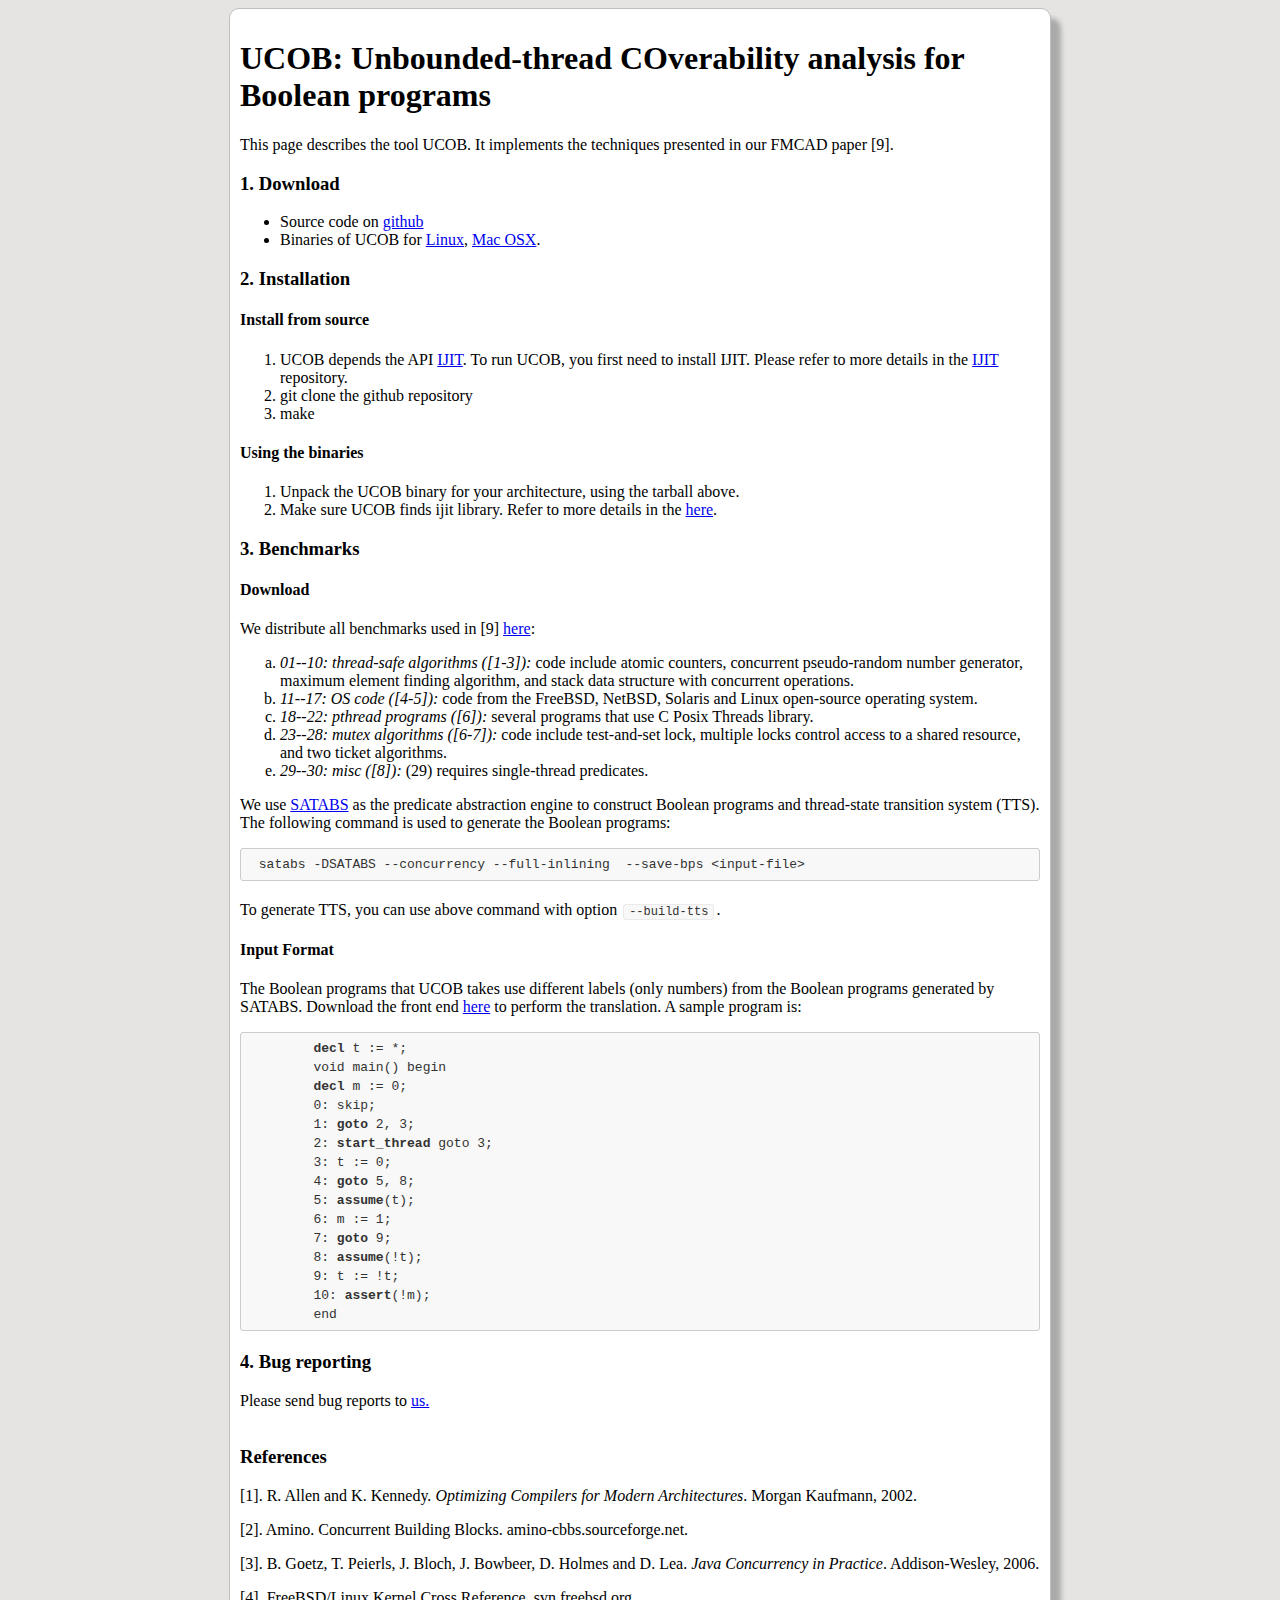
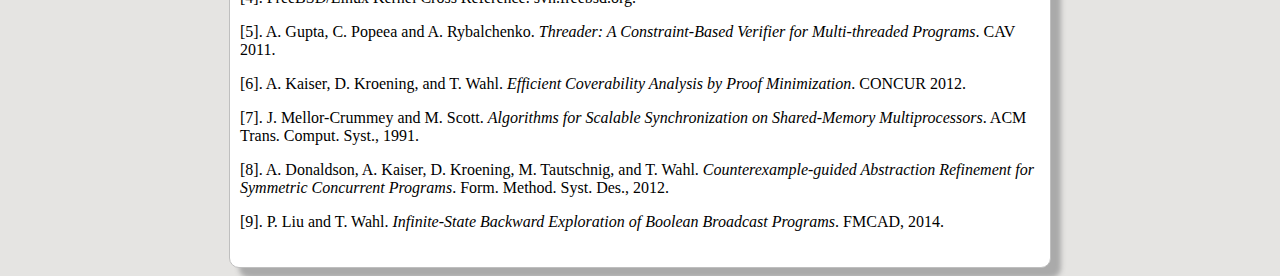
<file: ucob/index.html>
<!DOCTYPE html>
<html>
  <head>
    <meta http-equiv="content-type" content="text/html; charset=windows-1252">
    <link type="text/css" rel="stylesheet" href="../project.css">
    <title>Homepage for UCOB</title>
  </head>
  <body>
    <div class="content">
    <h1>UCOB: Unbounded-thread COverability analysis for Boolean programs</h1>
    This page describes the tool UCOB. It implements the techniques presented in our FMCAD paper [9].
    <h3>1. Download<br>
    </h3>
    <ul>
      <li>Source code on <a
			   href="https://github.com/lpzun/ucob">github</a></li>
      <li>Binaries of UCOB for 
	<a href="./ucob-1.1-linux-x86.tar.gz" download="ucob-1.1-linux-x86.tar.gz">Linux</a>,
	<a href="./ucob-1.1-mac-osx.tar.gz" download="ucob-1.1-mac-osx.tar.gz">Mac OSX</a>.
      </li>
    </ul>
    
    <h3>2. Installation</h3>
    <h4>Install from source</h4>
    <ol><start="1" type="a">
	<li>UCOB depends the API <a href="https://github.com/lpzun/ijit">IJIT</a>. To run UCOB, you first need to install IJIT. Please refer to more details in the <a href="https://github.com/lpzun/ijit">IJIT</a> repository.</li>
	<li>git clone the github repository</li>
	<li>make</li>
    </ol>
    <h4>Using the binaries</h4>
    <ol> <start="1" type="a">
	<li>Unpack the UCOB binary for your architecture, using the tarball above.</li>
      <li>Make sure UCOB finds ijit library. Refer to more details in the <a href="https://github.com/lpzun/ucob/blob/master/README.md">here</a>.</li>
    </ol>
    
    <h3>3. Benchmarks<br></h3>
    <h4>Download</h4>
    <p>We distribute all benchmarks used in [9] 
      <a href="./fmcad14.bm.tar.gz" download="fmcad.14.bm.tar.gz">here</a>:
      <ol start="1" type="a">
	<li><i>01--10: thread-safe algorithms ([1-3]):</i> code include atomic counters, concurrent pseudo-random 
	  number generator, maximum element finding algorithm, and stack data structure with concurrent operations.</li>
	
	<li><i>11--17: OS code ([4-5]):</i> code from the FreeBSD, NetBSD, Solaris and Linux open-source operating system.</li>
	
	<li><i>18--22: pthread programs ([6]):</i> several programs that use C Posix Threads library.</li>
	
	<li><i>23--28: mutex algorithms ([6-7]):</i> code include test-and-set lock, multiple locks control access
	  to a shared resource, and two ticket algorithms.</li>
	
	<li><i>29--30: misc ([8]):</i> (29) requires single-thread predicates. <!--, while (19) is amenable to
										   thread-modular verification.--></li>
	
      </ol>
    </p>
    <p>We use <a href="http://www.cprover.org/satabs/">SATABS</a> as the predicate abstraction engine 
      to construct Boolean programs and thread-state transition system (TTS).<br> 
      The following command is used to generate the Boolean programs: 
      <pre><code> satabs -DSATABS --concurrency --full-inlining  --save-bps &ltinput-file&gt </code></pre>  
      To generate TTS, you can use above command with option  <code>--build-tts</code>. 
    </p>

    <h4>Input Format<br></h4>
    The Boolean programs that UCOB takes use different labels (only numbers) from the Boolean programs generated by SATABS.
    Download the front end <a href="https://github.com/lpzun/ucob/tree/master/front">here</a> to perform the translation.
    A sample program is:
    <p>
      <pre>
	<b>decl</b> t := *;
	void main() begin
	<b>decl</b> m := 0;
	0: skip;
	1: <b>goto</b> 2, 3;
	2: <b>start_thread</b> goto 3; 
	3: t := 0;
	4: <b>goto</b> 5, 8;
	5: <b>assume</b>(t);
	6: m := 1;
	7: <b>goto</b> 9;
	8: <b>assume</b>(!t);
	9: t := !t;
	10: <b>assert</b>(!m);
	end</pre>
    </p>
    <h3>4. Bug reporting</h3>
    <p>Please send bug reports to <a
				    href="mailto:lpzun@ccs.neu.edu?Subject=UCOB%20Bug%20Reporting"
				    target="_top">us.</a><br>
      <br>
    </p>
    <h3>References</h3>
    <div class="list_indent">  
      <p>[1]. R. Allen and K. Kennedy. <i>Optimizing Compilers for Modern Architectures</i>. Morgan Kaufmann, 2002.</p>
      <p>[2]. Amino. Concurrent Building Blocks. amino-cbbs.sourceforge.net.</p>
      <p>[3]. B. Goetz, T. Peierls, J. Bloch, J. Bowbeer, D. Holmes and D. Lea. <i>Java Concurrency in Practice</i>. Addison-Wesley, 2006.</p>
      <p>[4]. FreeBSD/Linux Kernel Cross Reference. svn.freebsd.org.</p>
      <p>[5]. A. Gupta, C. Popeea and A. Rybalchenko. <i> Threader: A Constraint-Based Verifier for Multi-threaded Programs</i>. CAV 2011.</p>
      <p>[6]. A. Kaiser, D. Kroening, and T. Wahl. <i>Efficient Coverability Analysis by Proof Minimization</i>. CONCUR 2012.</p>
      <p>[7]. J. Mellor-Crummey and M. Scott. <i>Algorithms for Scalable Synchronization on Shared-Memory Multiprocessors</i>. ACM Trans. Comput. Syst., 1991.</p>
      <p>[8]. A. Donaldson, A. Kaiser, D. Kroening, M. Tautschnig, and T. Wahl. <i>Counterexample-guided Abstraction Refinement for Symmetric Concurrent Programs</i>. Form. Method. Syst. Des., 2012.</p>
      <p>[9]. P. Liu and T. Wahl. <i>Infinite-State Backward Exploration of Boolean Broadcast Programs</i>. FMCAD, 2014.</p>
    </div>
    
    </div>
  </body>
</html>
</file>
<file: style.css>
html,body,div,span,object,iframe,h1,h2,h3,h4,h5,h6,p,blockquote,pre,abbr,address,cite,code,del,dfn,em,img,ins,kbd,q,samp,small,strong,sub,sup,var,dl,dt,dd,ol,ul,li,fieldset,form,label,legend,table,caption,tbody,tfoot,thead,tr,th,td,article,aside,canvas,details,figcaption,figure,footer,header,hgroup,menu,nav,section,summary,time,mark,audio,video {
    border:0;
    font:inherit;
    font-size:100%;
    margin:0;
    padding:0;
    vertical-align:baseline;
}

article,aside,details,figcaption,figure,footer,header,hgroup,menu,nav,section {
    display:block;
}

html, body {background: #E5E4E2; font-family: 'Lato', Helvetica, Arial, sans-serif; font-size: 16px; color: #000;}

.clear {clear: both;}

p {
    font-size: 1em;
    line-height: 1.4em;
    margin-bottom: 20px;
    color: #444;
}

#cv {
    border-radius: 10px;
    width: 100%;
    max-width: 800px;
    background: white;
    margin: 30px auto;
    box-shadow: 10px 10px 5px #aaaaaa;
}

.mainDetails {
    padding: 25px 35px;
    border-bottom: 2px solid #454545;
    background: whilte;
}

#name h1 {
    font-size: 2.5em;
    font-weight: 700;
    font-family: 'Rokkitt', Helvetica, Arial, sans-serif;
    margin-bottom: -6px;
}

#name h2 {
    font-size: 2em;
    font-weight: 500;
    margin-left: 2px;
    font-family: 'Rokkitt', Helvetica, Arial, sans-serif;
}

#mainArea {
    padding: 0 40px;
}

#headshot {
    width: 15.5%;
    float: left;
    margin-right: 20px;
}

#headshot img {
    width: 100%;
    height: auto;
    -webkit-border-radius: 60px;
    border-radius: 50px;
}

#name {
    float: left;
}

#contactDetails {
    float: right;
}

#contactDetails ul {
    list-style-type: none;
    font-size: 0.9em;
    margin-top: 2px;
}

#contactDetails ul li {
    margin-bottom: 3px;
    color: #444;
}

#contactDetails ul li a, a[href^=tel] {
    color: #444; 
    text-decoration: none;
    -webkit-transition: all .3s ease-in;
    -moz-transition: all .3s ease-in;
    -o-transition: all .3s ease-in;
    -ms-transition: all .3s ease-in;
    transition: all .3s ease-in;
}

#contactDetails ul li a:hover { 
    color: #cf8a05;
}


section {
    border-top: 1px solid #dedede;
    padding: 20px 0 0;
}

section:first-child {
    border-top: 0;
}

section:last-child {
    padding: 20px 0 10px;
}

.sectionTitle {
    float: left;
    width: 20%;
}

.sectionContent {
    font-family: Georgia;
    float: right;
    width: 77.5%;
}

.sectionTitle h1 {
    font-family: 'Rokkitt', Helvetica, Arial, sans-serif;
    font-style: italic;
    font-weight: bold;
    font-size: 1.5em;
    color: grey;
}

.sectionContent h2 {
    font-family: 'Rokkitt', Helvetica, Arial, sans-serif;
    font-size: 1.3em;
    margin-bottom: 4px;
    font-weight: bold;
}

.sectionContent h3 {
    font-size: 1.1em;
    margin-bottom: 4px;
    font-weight: bold;
    /* font-style: italic; */
    font-family: 'Rokkitt', Helvetica, Arial, sans-serif;
}

.sectionContent h4 {
    font-size: 1em;
    margin-left: 2px;
    font-style: italic;
    font-family: Arial, sans-serif;
}

.subDetails {
    font-size: 0.8em;
    font-style: italic;
    margin-bottom: 3px;
}

.keySkills {
    list-style-type: none;
    -moz-column-count:3;
    -webkit-column-count:3;
    column-count:3;
    margin-bottom: 20px;
    font-size: 1em;
    color: #444;
}

.keySkills ul li {
    margin-bottom: 3px;
}


.topLink {
	text-align: center;
	padding-bottom: 20px;
}

.topLink a {
	color: #bbb;
	text-decoration: none;
	-webkit-transition: all .5s ease-in;
	-moz-transition: all .5s ease-in;
	-o-transition: all .5s ease-in;
	-ms-transition: all .5s ease-in;
	transition: all .5s ease-in;
}

.topLink a:hover {
	color: #888;
}

@media all and (min-width: 602px) and (max-width: 800px) {
	#headshot {
		display: none;
	}
	
	.keySkills {
	-moz-column-count:2;
	-webkit-column-count:2;
	column-count:2;
	}
}

@media all and (max-width: 601px) {
	#cv {
		width: 95%;
		margin: 10px auto;
		min-width: 280px;
	}
	
	#headshot {
		display: none;
	}
	
	#name, #contactDetails {
		float: none;
		width: 100%;
		text-align: center;
	}
	
	.sectionTitle, .sectionContent {
		float: none;
		width: 100%;
	}
	
	.sectionTitle {
		margin-left: -2px;
		font-size: 1.25em;
	}
	
	.keySkills {
		-moz-column-count:2;
		-webkit-column-count:2;
		column-count:2;
	}
}

@media all and (max-width: 480px) {
	.mainDetails {
		padding: 15px 15px;
	}
	
	.section {
		padding: 15px 0 0;
	}
	
	#mainArea {
		padding: 0 25px;
	}

	
	.keySkills {
	-moz-column-count:1;
	-webkit-column-count:1;
	column-count:1;
	}
	
	#name h1 {
		line-height: .8em;
		margin-bottom: 4px;
	}
}

@media print {
    #cv {
        width: 100%;
    }
	  
	.topLink {
		display: none;
	}
}

@-webkit-keyframes reset {
	0% {
		opacity: 0;
	}
	100% {
		opacity: 0;
	}
}

@-webkit-keyframes fade-in {
	0% {
		opacity: 0;
	}
	40% {
		opacity: 0;
	}
	100% {
		opacity: 1;
	}
}

@-moz-keyframes reset {
	0% {
		opacity: 0;
	}
	100% {
		opacity: 0;
	}
}

@-moz-keyframes fade-in {
	0% {
		opacity: 0;
	}
	40% {
		opacity: 0;
	}
	100% {
		opacity: 1;
	}
}

@keyframes reset {
	0% {
		opacity: 0;
	}
	100% {
		opacity: 0;
	}
}

@keyframes fade-in {
	0% {
		opacity: 0;
	}
	40% {
		opacity: 0;
	}
	100% {
		opacity: 1;
	}
}

/* More style definion for jump-bar */
/*
body {
    background-color: #dddddd ;
    padding: 20px; 
    font-family: Georgia;
    color: #333333 ;
}*/

div.module {
    width: 560px ;
    background: white ;
    margin-left: auto ;
    margin-right: auto ;
    margin-bottom: 20px ;
    padding: 20px ;
    padding-left: 40px ;
    padding-right: 40px ;
    border-radius: 9px ;
    -moz-border-radius: 9px ;
    -o-box-shadow: 0 5px 5px #333333 ;
    -webkit-box-shadow: 0 5px 5px #333333 ;
    -moz-box-shadow: 0 5px 5px #333333 ;
    box-shadow: 0 5px 5px #333333 ;
}

ul.jump-bar {
    margin-top: 0px;
    margin-bottom: 0px;
    margin-left: 0px;;
    margin-right: 0px;;
    padding-left: 0px ;
    padding-right: 0px ;
}

ul.jump-bar li {
    display: inline ;
    font-weight: bold;
}

li {
    margin-top: 0.3em;
    margin-bottom: 0.3em; 
}
</file>
<file: project.css>
html, body {
    background-color: #E5E4E2;
}

pre {
    border: 1px solid #ccc;
    word-wrap: break-word;
    padding: 6px 10px;
    line-height: 19px;
    margin-bottom: 20px;
}

code {
    border: 1px solid #eaeaea;
    margin: 0px 2px;
    padding: 0px 5px;
    font-size: 12px;
}

pre code {
    border: 0px;
    padding: 0px;
    margin: 0px;
    -moz-border-radius: 0px;
    -webkit-border-radius: 0px;
    border-radius: 0px;
}

pre, code {
    font-family: Consolas, 'Liberation Mono', Courier, monospace;
    color: #333;
    background: #f8f8f8;
    -moz-border-radius: 3px;
    -webkit-border-radius: 3px;
    border-radius: 3px;
}

pre, pre code {
    font-size: 13px;
}

pre .comment {
    color: #998;
}

pre .support {
    color: #0086B3;
}

pre .tag, pre .tag-name {
    color: navy;
}

pre .keyword, pre .css-property, pre .vendor-prefix, pre .sass, pre .class, pre .id, pre .css-value, pre .entity.function, pre .storage.function {
    font-weight: bold;
}

pre .css-property, pre .css-value, pre .vendor-prefix, pre .support.namespace {
    color: #333;
}

pre .constant.numeric, pre .keyword.unit, pre .hex-color {
    font-weight: normal;
    color: #099;
}

pre .entity.class {
    color: #458;
}

pre .entity.id, pre .entity.function {
    color: #900;
}

pre .attribute, pre .variable {
    color: teal;
}

pre .string, pre .support.value  {
    font-weight: normal;
    color: #d14;
}

pre .regexp {
    color: #009926;
}

.centerText{
    text-align: center;
}


div.content {
    border-radius: 10px;
    width:800px;
    margin:auto;
    padding: 10px 10px 20px 10px;
    border: 1px solid #BFBFBF;
    background-color: white;
    box-shadow: 10px 10px 5px #aaaaaa;
}
</file>
